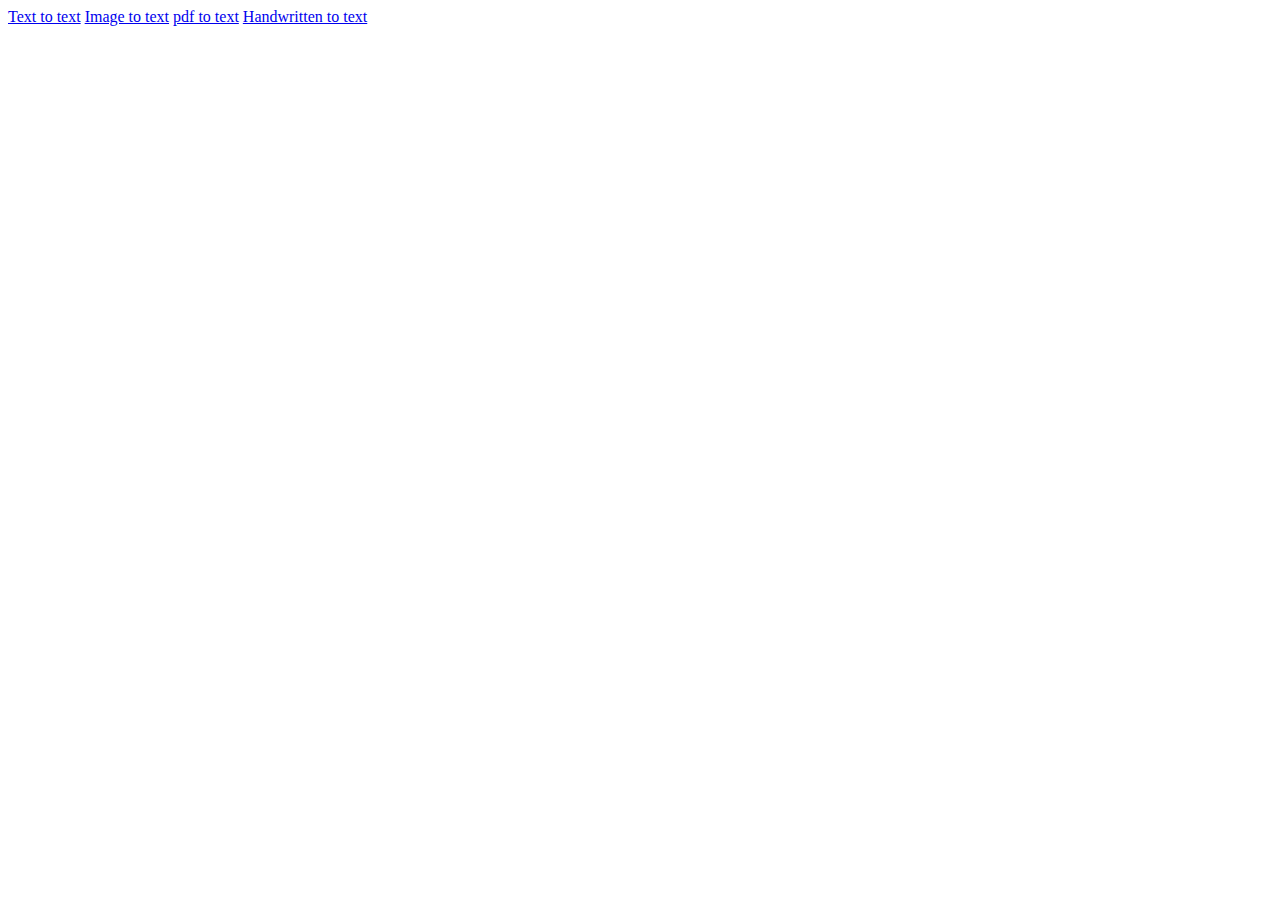
<file: index.html>
<!DOCTYPE html>
<html lang="en">
<head>
    <meta charset="UTF-8">
    <meta name="viewport" content="width=device-width, initial-scale=1.0">
    <title>Document</title>
</head>
<body>
    <a href="../templates/text.html">Text to text</a>
    <a href="../templates/image.html">Image to text</a>
    <a href="../templates/pdf.html">pdf to text</a>
    <a href="../templates/hand.html">Handwritten to text</a>
</body>
</html>
</file>
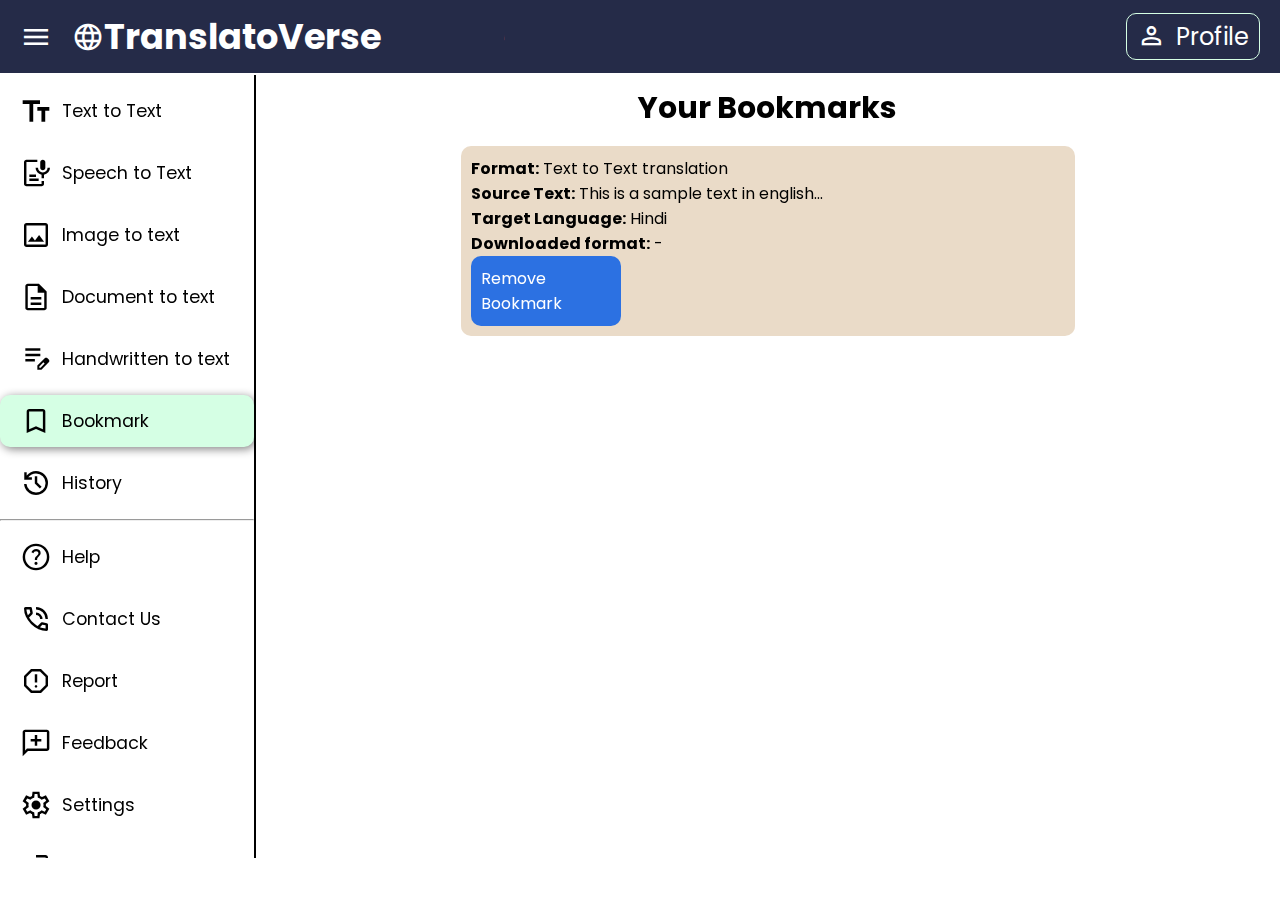
<file: templates/bookmark.html>
<!DOCTYPE html>
<html lang="en">
<head>
    <meta charset="UTF-8">
    <meta name="viewport" content="width=device-width, initial-scale=1.0">
    <title>TranslatoVerse</title>

    <!-- google icons -->
    <link rel="stylesheet" href="https://fonts.googleapis.com/css2?family=Material+Symbols+Outlined:opsz,wght,FILL,GRAD@24,400,0,0" />

    <!-- css file -->
    <link rel="stylesheet" href="../static/css/style.css">
    <link rel="stylesheet" href="../static/css/bookmark.css">
</head>
<body>

    <nav>
        <div class="logo">
            <span class="material-symbols-outlined" id="menu">
                menu
            </span>
            <span class="material-symbols-outlined" id="logo">
                language
            </span>
            <h1>TranslatoVerse</h1>
        </div>
        <div class="navOptions">
            <a href=""><span class="material-symbols-outlined">
                person
            </span><p>Profile</p></a>
        </div>
    </nav>

    <main>
        <div class="sidenav active">
            <a href="text.html">
                <p>
                    <span class="material-symbols-outlined">
                         text_fields
                    </span>Text to Text
                </p>
            </a>
            <a href="speech.html">
                <p>
                    <span class="material-symbols-outlined">
                        speech_to_text
                    </span>Speech to Text
                </p>
            </a>
            <a href="img.html">
                <p>
                    <span class="material-symbols-outlined">
                        image
                    </span>Image to text
                </p>
            </a>
            <a href="pdf.html">
                <p>
                    <span class="material-symbols-outlined">
                        description
                    </span>Document to text
                </p>
            </a>
            <a href="hand.html">
                <p>
                    <span class="material-symbols-outlined">
                        edit_note
                    </span>Handwritten to text
                </p>
            </a>
            <a href="bookmark.html">
                <p id="bookmark">
                    <span class="material-symbols-outlined">
                        bookmark
                    </span>Bookmark
                </p>
            </a>
            <a href="history.html">
                <p>
                    <span class="material-symbols-outlined">
                        history
                    </span>History
                </p>
            </a>
            <hr/>
            <a href=""><p><span class="material-symbols-outlined">
                help
            </span>Help</p></a>
            <a href=""><p><span class="material-symbols-outlined">
                phone_in_talk
            </span>Contact Us</p></a>
            <a href=""><p><span class="material-symbols-outlined">
                report
            </span>Report</p></a>
            <a href="feedback.html"><p><span class="material-symbols-outlined">
                add_comment
            </span>Feedback</p></a>
            <a href=""><p><span class="material-symbols-outlined">
                settings
            </span>Settings</p></a>
            <a href="loginpage.html"><p><span class="material-symbols-outlined">
                login
            </span>Log Out</p></a>
        </div>
        <div class="container">
            <div class="no_cont">
                <h4>No bookmarks here.</h4>
            </div>
            <div class="undo">
                <p>Your bookmark is removed</p>
                <button id="undo">Undo</button>
            </div>
            <div class="bookmark">
                <h2>Your Bookmarks</h2>
                <div class="bookmark1">
                    <!-- <span class="material-symbols-outlined" id="close">
                            close
                    </span> -->
                    <p><span>Format:</span> Text to Text translation</p>
                    <p><span>Source Text:</span> This is a sample text in english...</p>
                       <p><span>Target Language:</span> Hindi</p>
                       <!-- <p><span>Translated Text:</span></p> -->
                       <p><span>Downloaded format:</span>  -</p>
                       <!-- <p><span>Date:</span>23-09-2023</p>
                      <p><span>Status:</span>Completed</p> -->
                       <!-- <button  id="bookmark">Bookmark</button>
                       <button id="bookmarked">Bookmarked</button> -->
                       <p id="remove">Remove Bookmark</p>
                </div>
            </div>
        </div>
    </main>

    <script src="https://ajax.googleapis.com/ajax/libs/jquery/3.7.1/jquery.min.js"></script>
    <script src="../static/js/bookmark.js"></script>
</body>
</html>
</file>
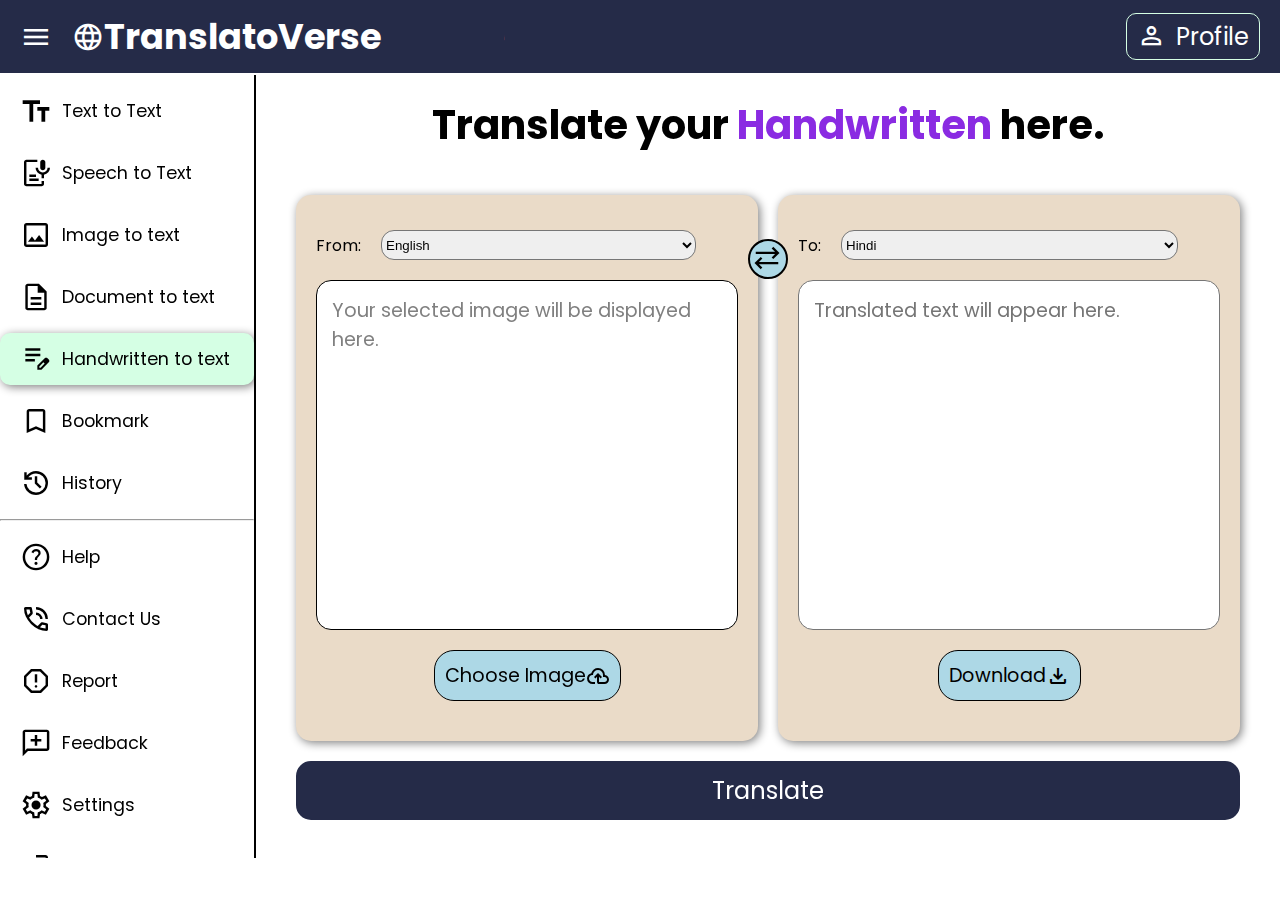
<file: templates/hand.html>
<!DOCTYPE html>
<html lang="en">
<head>
    <meta charset="UTF-8">
    <meta name="viewport" content="width=device-width, initial-scale=1.0">
    <title>TranslatoVerse</title>

    <!-- google icons -->
    <link rel="stylesheet" href="https://fonts.googleapis.com/css2?family=Material+Symbols+Outlined:opsz,wght,FILL,GRAD@24,400,0,0" />

    <!-- css file -->
    <link rel="stylesheet" href="../static/css/style.css">
    <link rel="stylesheet" href="../static/css/img.css">
</head>
<body>

    <nav>
        <div class="logo">
            <span class="material-symbols-outlined" id="menu">
                menu
            </span>
            <span class="material-symbols-outlined" id="logo">
                language
            </span>
            <h1>TranslatoVerse</h1>
        </div>
        <div class="navOptions">
            <a href=""><span class="material-symbols-outlined">
                person
            </span><p>Profile</p></a>
        </div>
    </nav>

    <main>
        <div class="sidenav active">
            <a href="text.html">
                <p>
                    <span class="material-symbols-outlined">
                         text_fields
                    </span>Text to Text
                </p>
            </a>
            <a href="speech.html">
                <p>
                    <span class="material-symbols-outlined">
                        speech_to_text
                    </span>Speech to Text
                </p>
            </a>
            <a href="img.html">
                <p>
                    <span class="material-symbols-outlined">
                        image
                    </span>Image to text
                </p>
            </a>
            <a href="pdf.html">
                <p>
                    <span class="material-symbols-outlined">
                        description
                    </span>Document to text
                </p>
            </a>
            <a href="hand.html">
                <p id="hand">
                    <span class="material-symbols-outlined">
                        edit_note
                    </span>Handwritten to text
                </p>
            </a>
            <a href="bookmark.html">
                <p>
                    <span class="material-symbols-outlined">
                        bookmark
                    </span>Bookmark
                </p>
            </a>
            <a href="history.html">
                <p>
                    <span class="material-symbols-outlined">
                        history
                    </span>History
                </p>
            </a>
            <hr/>
            <a href=""><p><span class="material-symbols-outlined">
                help
            </span>Help</p></a>
            <a href=""><p><span class="material-symbols-outlined">
                phone_in_talk
            </span>Contact Us</p></a>
            <a href=""><p><span class="material-symbols-outlined">
                report
            </span>Report</p></a>
            <a href="feedback.html"><p><span class="material-symbols-outlined">
                add_comment
            </span>Feedback</p></a>
            <a href=""><p><span class="material-symbols-outlined">
                settings
            </span>Settings</p></a>
            <a href="loginpage.html"><p><span class="material-symbols-outlined">
                login
            </span>Log Out</p></a>
        </div>
        <div class="container">
            <h2>Translate your <span>Handwritten</span> here.</h2>
            <form action="/hand.html" method="post">
                <div class="outerbox">
                    <div class="boxes">
                        <div class="inputbox">
                            <div class="from">
                                <p>From:</p>
                                <div class="options_lang_from">
                                    <ul>
                                        <li>
                                            <select>
                                            <option value="en-US">English</option>  
                                            </select>
                                        </li>
                                    </ul>
                                </div>
                            </div>
                            <div class="image-box">
                                <p>Your selected image will be displayed here.</p>
                            </div>
                            <div class="upload">
                                <label for="imageInput" class="file-input-button">
                                    Choose Image<span class="material-symbols-outlined">
                                        cloud_upload
                                    </span>
                                </label>
                                <input type="file" id="imageInput" class="file-input" accept="image/*">
                            </div>
                        </div>
                        <span class="material-symbols-outlined" id="sync">sync_alt</span>
                        <div class="outputbox">
                            <div class="to">
                                <p>To:</p>
                                <div class="options_lang_to">
                                    <ul>
                                        <li>
                                            <select>
                                                <option value="en-US">English</option>   
                                            </select>
                                        </li>
                                    </ul>
                                </div>
                            </div>
                            <div class="textarea-op">
                                <textarea name="output" placeholder="Translated text will appear here." maxlength="5000" class="output-text-area"></textarea>
                            </div>
                            <div class="download">
                                <!-- <p>Download as a image!!!</p> -->
                                <button type="submit" id="download-btn">Download<span class="material-symbols-outlined">
                                    download
                                </span></button>
                            </div>
                        </div>
                    </div>
                <button type="submit" id="translate-btn">Translate</button>
            </div>
            </form>
        </div>
    </main>

    <footer></footer>

    <script src="https://ajax.googleapis.com/ajax/libs/jquery/3.7.1/jquery.min.js"></script>
    <script src="../static/js/language.js"></script>
    <script src="../static/js/script.js"></script>
</body>
</html>
</file>
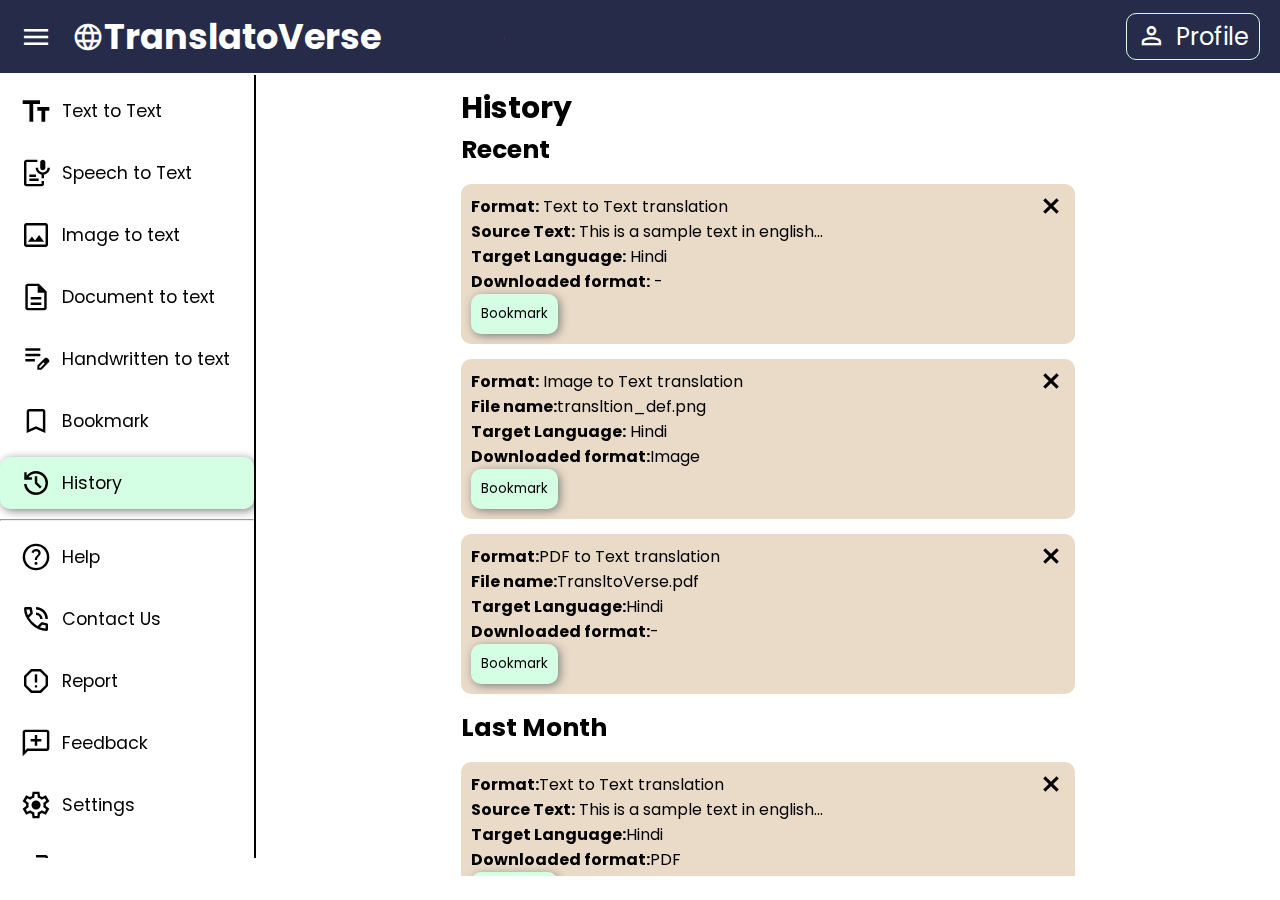
<file: templates/history.html>
<!DOCTYPE html>
<html lang="en">
<head>
    <meta charset="UTF-8">
    <meta name="viewport" content="width=device-width, initial-scale=1.0">
    <title>TranslatoVerse</title>

    <!-- google icons -->
    <link rel="stylesheet" href="https://fonts.googleapis.com/css2?family=Material+Symbols+Outlined:opsz,wght,FILL,GRAD@24,400,0,0" />

    <!-- css file -->
    <link rel="stylesheet" href="../static/css/style.css">
    <link rel="stylesheet" href="../static/css/history.css">
</head>
<body>

    <nav>
        <div class="logo">
            <span class="material-symbols-outlined" id="menu">
                menu
            </span>
            <span class="material-symbols-outlined" id="logo">
                language
            </span>
            <h1>TranslatoVerse</h1>
        </div>
        <div class="navOptions">
            <a href=""><span class="material-symbols-outlined">
                person
            </span><p>Profile</p></a>
        </div>
    </nav>

    <main>
        <div class="sidenav active">
            <a href="text.html">
                <p>
                    <span class="material-symbols-outlined">
                         text_fields
                    </span>Text to Text
                </p>
            </a>
            <a href="speech.html">
                <p>
                    <span class="material-symbols-outlined">
                        speech_to_text
                    </span>Speech to Text
                </p>
            </a>
            <a href="img.html">
                <p>
                    <span class="material-symbols-outlined">
                        image
                    </span>Image to text
                </p>
            </a>
            <a href="pdf.html">
                <p>
                    <span class="material-symbols-outlined">
                        description
                    </span>Document to text
                </p>
            </a>
            <a href="hand.html">
                <p>
                    <span class="material-symbols-outlined">
                        edit_note
                    </span>Handwritten to text
                </p>
            </a>
            <a href="bookmark.html">
                <p>
                    <span class="material-symbols-outlined">
                        bookmark
                    </span>Bookmark
                </p>
            </a>
            <a href="history.html">
                <p id="history">
                    <span class="material-symbols-outlined">
                        history
                    </span>History
                </p>
            </a>
            <hr/>
            <a href=""><p><span class="material-symbols-outlined">
                help
            </span>Help</p></a>
            <a href=""><p><span class="material-symbols-outlined">
                phone_in_talk
            </span>Contact Us</p></a>
            <a href=""><p><span class="material-symbols-outlined">
                report
            </span>Report</p></a>
            <a href="feedback.html"><p><span class="material-symbols-outlined">
                add_comment
            </span>Feedback</p></a>
            <a href=""><p><span class="material-symbols-outlined">
                settings
            </span>Settings</p></a>
            <a href="loginpage.html"><p><span class="material-symbols-outlined">
                login
            </span>Log Out</p></a>
        </div>
        <div class="right-bar">
            <div class="history">
                <h2>History</h2>
                <div class="today_history">
                    <h4>Recent</h4>
                    <div class="history1">
                        <span class="material-symbols-outlined" id="close">
                            close
                        </span>
                        <p><span>Format:</span> Text to Text translation</p>
                        <p><span>Source Text:</span> This is a sample text in english...</p>
                        <p><span>Target Language:</span> Hindi</p>
                        <!-- <p><span>Translated Text:</span></p> -->
                        <p><span>Downloaded format:</span>  -</p>
                        <!-- <p><span>Date:</span>23-09-2023</p>
                        <p><span>Status:</span>Completed</p> -->
                        <button  id="bookmark">Bookmark</button>
                        <button id="bookmarked">Bookmarked</button>
                        <p id="remove">Remove Bookmark</p>
                    </div>
                    <div class="history2">
                        <span class="material-symbols-outlined" id="close">
                            close
                        </span>
                        <p><span>Format:</span> Image to Text translation</p>
                        <!-- <p><span>Extracted Text:</span> Translation is the process of converting text or speech from one language into another while preserving its meaning and intent.</p> -->
                        <p><span>File name:</span>transltion_def.png</p>
                        <p><span>Target Language:</span> Hindi</p>
                        <!-- <p><span>Translated Text:</span></p> -->
                        <p><span>Downloaded format:</span>Image</p>
                        <!-- <p><span>Date:</span>23-09-2023</p>
                        <p><span>Status:</span>Completed</p> -->
                        <button  id="bookmark">Bookmark</button>
                        <button id="bookmarked">Bookmarked</button>
                        <p id="remove">Remove Bookmark</p>
                    </div>
                    <div class="history3">
                        <span class="material-symbols-outlined" id="close">
                            close
                        </span>
                        <p><span>Format:</span>PDF to Text translation</p>
                        <!-- <p><span>Extracted Text:</span> This is a sample text in english.</p> -->
                        <p><span>File name:</span>TransltoVerse.pdf</p>
                        <p><span>Target Language:</span>Hindi</p>
                        <!-- <p><span>Translated Text:</span></p> -->
                        <p><span>Downloaded format:</span>-</p>
                        <!-- <p><span>Date:</span>23-09-2023</p>
                        <p><span>Status:</span>Completed</p> -->
                        <button  id="bookmark">Bookmark</button>
                        <button id="bookmarked">Bookmarked</button>
                        <p id="remove">Remove Bookmark</p>
                    </div>
                </div>
                <div class="past_history">
                    <h4>Last Month</h4>
                    <div class="history4">
                        <span class="material-symbols-outlined" id="close">
                            close
                        </span>
                        <p><span>Format:</span>Text to Text translation</p>
                        <p><span>Source Text:</span> This is a sample text in english...</p>
                        <p><span>Target Language:</span>Hindi</p>
                        <!-- <p><span>Translated Text:</span></p> -->
                        <p><span>Downloaded format:</span>PDF</p>
                        <!-- <p><span>Date:</span>23-09-2023</p>
                        <p><span>Status:</span>Completed</p> -->
                        <button  id="bookmark">Bookmark</button>
                        <button id="bookmarked">Bookmarked</button>
                        <p id="remove">Remove Bookmark</p>
                    </div>
                    <div class="history5">
                        <span class="material-symbols-outlined" id="close">
                            close
                        </span>
                        <p><span>Format:</span>Handwritten text to Text translation</p>
                        <!-- <p><span>Extracted Text:</span> </p> -->
                        <p><span>File name:</span>clg_notes.png</p>
                        <p><span>Target Language:</span>Hindi</p>
                        <!-- <p><span>Translated Text:</span></p> -->
                        <p><span>Downloaded format:</span>Word Document</p>
                        <!-- <p><span>Date:</span>23-09-2023</p>
                        <p><span>Status:</span>Completed</p> -->
                        <button  id="bookmark">Bookmark</button>
                        <button id="bookmarked">Bookmarked</button>
                        <p id="remove">Remove Bookmark</p>
                    </div>
                    <div class="history6">
                        <span class="material-symbols-outlined" id="close">
                            close
                        </span>
                        <p><span>Format:</span>PDF to Text translation</p>
                        <!-- <p><span>Extracted Text:</span> This is a sample text in english.</p> -->
                        <p><span>File name:</span>semester.pdf</p>
                        <p><span>Target Language:</span>Hindi</p>
                        <!-- <p><span>Translated Text:</span></p> -->
                        <p><span>Downloaded format:</span>PDF</p>
                        <!-- <p><span>Date:</span>23-09-2023</p>
                        <p><span>Status:</span>Completed</p> -->
                        <button  id="bookmark">Bookmark</button>
                        <button id="bookmarked">Bookmarked</button>
                        <p id="remove">Remove Bookmark</p>
                    </div>
                </div>
            </div>
        </div>
    </main>

    <script src="https://ajax.googleapis.com/ajax/libs/jquery/3.7.1/jquery.min.js"></script>
    <script src="../static/js/history.js"></script>

</body>
</html>
</file>
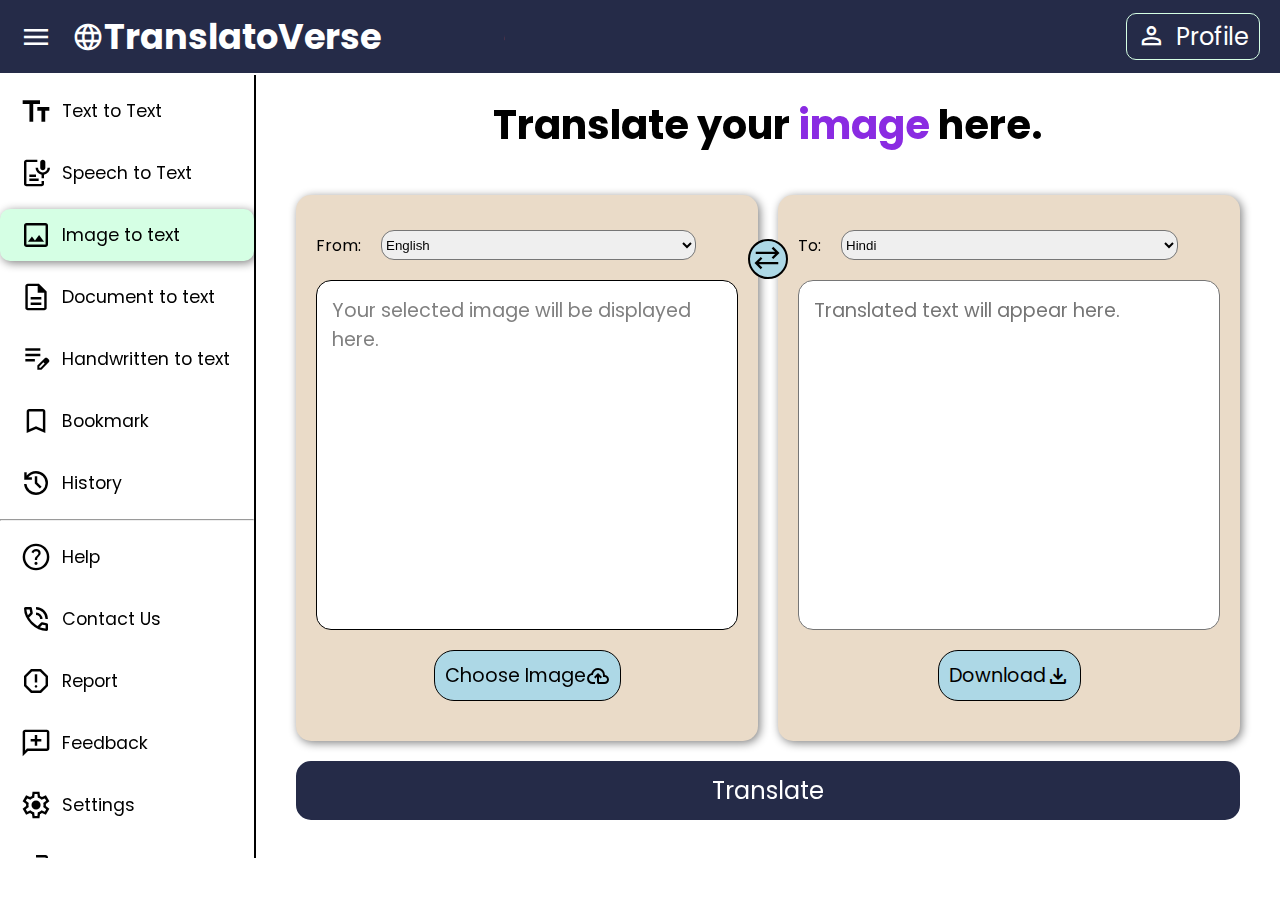
<file: templates/img.html>
<!DOCTYPE html>
<html lang="en">
<head>
    <meta charset="UTF-8">
    <meta name="viewport" content="width=device-width, initial-scale=1.0">
    <title>TranslatoVerse</title>

    <!-- google icons -->
    <link rel="stylesheet" href="https://fonts.googleapis.com/css2?family=Material+Symbols+Outlined:opsz,wght,FILL,GRAD@24,400,0,0" />

    <!-- css file -->
    <link rel="stylesheet" href="../static/css/style.css">
    <link rel="stylesheet" href="../static/css/img.css">
</head>
<body>

    <nav>
        <div class="logo">
            <span class="material-symbols-outlined" id="menu">
                menu
            </span>
            <span class="material-symbols-outlined" id="logo">
                language
            </span>
            <h1>TranslatoVerse</h1>
        </div>
        <div class="navOptions">
            <a href=""><span class="material-symbols-outlined">
                person
            </span><p>Profile</p></a>
        </div>
    </nav>

    <main>
        <div class="sidenav active">
            <a href="text.html">
                <p>
                    <span class="material-symbols-outlined">
                         text_fields
                    </span>Text to Text
                </p>
            </a>
            <a href="speech.html">
                <p>
                    <span class="material-symbols-outlined">
                        speech_to_text
                    </span>Speech to Text
                </p>
            </a>
            <a href="img.html">
                <p id="image">
                    <span class="material-symbols-outlined">
                        image
                    </span>Image to text
                </p>
            </a>
            <a href="pdf.html">
                <p>
                    <span class="material-symbols-outlined">
                        description
                    </span>Document to text
                </p>
            </a>
            <!-- <a href="">
                <p>
                    <span class="material-symbols-outlined">
                        link
                    </span>Translation for drive link input
                </p>
            </a> -->
            <a href="hand.html">
                <p>
                    <span class="material-symbols-outlined">
                        edit_note
                    </span>Handwritten to text
                </p>
            </a>
            <!-- <a href="">
                <p>
                    <span class="material-symbols-outlined">
                        error
                    </span>Grammartical error checking
                </p>
            </a> -->
            <a href="bookmark.html">
                <p>
                    <span class="material-symbols-outlined">
                        bookmark
                    </span>Bookmark
                </p>
            </a>
            <a href="history.html">
                <p>
                    <span class="material-symbols-outlined">
                        history
                    </span>History
                </p>
            </a>
            <hr/>
            <a href=""><p><span class="material-symbols-outlined">
                help
            </span>Help</p></a>
            <a href=""><p><span class="material-symbols-outlined">
                phone_in_talk
            </span>Contact Us</p></a>
            <a href=""><p><span class="material-symbols-outlined">
                report
            </span>Report</p></a>
            <a href="feedback.html"><p><span class="material-symbols-outlined">
                add_comment
            </span>Feedback</p></a>
            <a href=""><p><span class="material-symbols-outlined">
                settings
            </span>Settings</p></a>
            <a href="loginpage.html"><p><span class="material-symbols-outlined">
                login
            </span>Log Out</p></a>
        </div>
        <div class="container">
            <h2>Translate your <span>image</span> here.</h2>
            <form action="/img.html" method="post">
                <div class="outerbox">
                    <div class="boxes">
                        <div class="inputbox">
                            <div class="from">
                                <p>From:</p>
                                <div class="options_lang_from">
                                    <ul>
                                        <li>
                                            <select>
                                            <option value="en-US">English</option>  
                                            </select>
                                        </li>
                                    </ul>
                                </div>
                            </div>
                            <div class="image-box">
                                <p>Your selected image will be displayed here.</p>
                            </div>
                            <div class="upload">
                                <label for="imageInput" class="file-input-button">
                                    Choose Image<span class="material-symbols-outlined">
                                        cloud_upload
                                    </span>
                                </label>
                                <input type="file" id="imageInput" class="file-input" accept="image/*">
                            </div>
                        </div>
                        <span class="material-symbols-outlined" id="sync">sync_alt</span>
                        <div class="outputbox">
                            <div class="to">
                                <p>To:</p>
                                <div class="options_lang_to">
                                    <ul>
                                        <li>
                                            <select>
                                                <option value="en-US">English</option>   
                                            </select>
                                        </li>
                                    </ul>
                                </div>
                            </div>
                            <div class="textarea-op">
                                <textarea name="output" placeholder="Translated text will appear here." maxlength="5000" class="output-text-area"></textarea>
                            </div>
                            <div class="download">
                                <!-- <p>Download as a image!!!</p> -->
                                <button type="submit" id="download-btn">Download<span class="material-symbols-outlined">
                                    download
                                </span></button>
                            </div>
                        </div>
                    </div>
                <button type="submit" id="translate-btn">Translate</button>
            </div>
            </form>
        </div>
    </main>

    <footer></footer>

    <script src="https://ajax.googleapis.com/ajax/libs/jquery/3.7.1/jquery.min.js"></script>
    <script src="../static/js/language.js"></script>
    <script src="../static/js/script.js"></script>
</body>
</html>
</file>
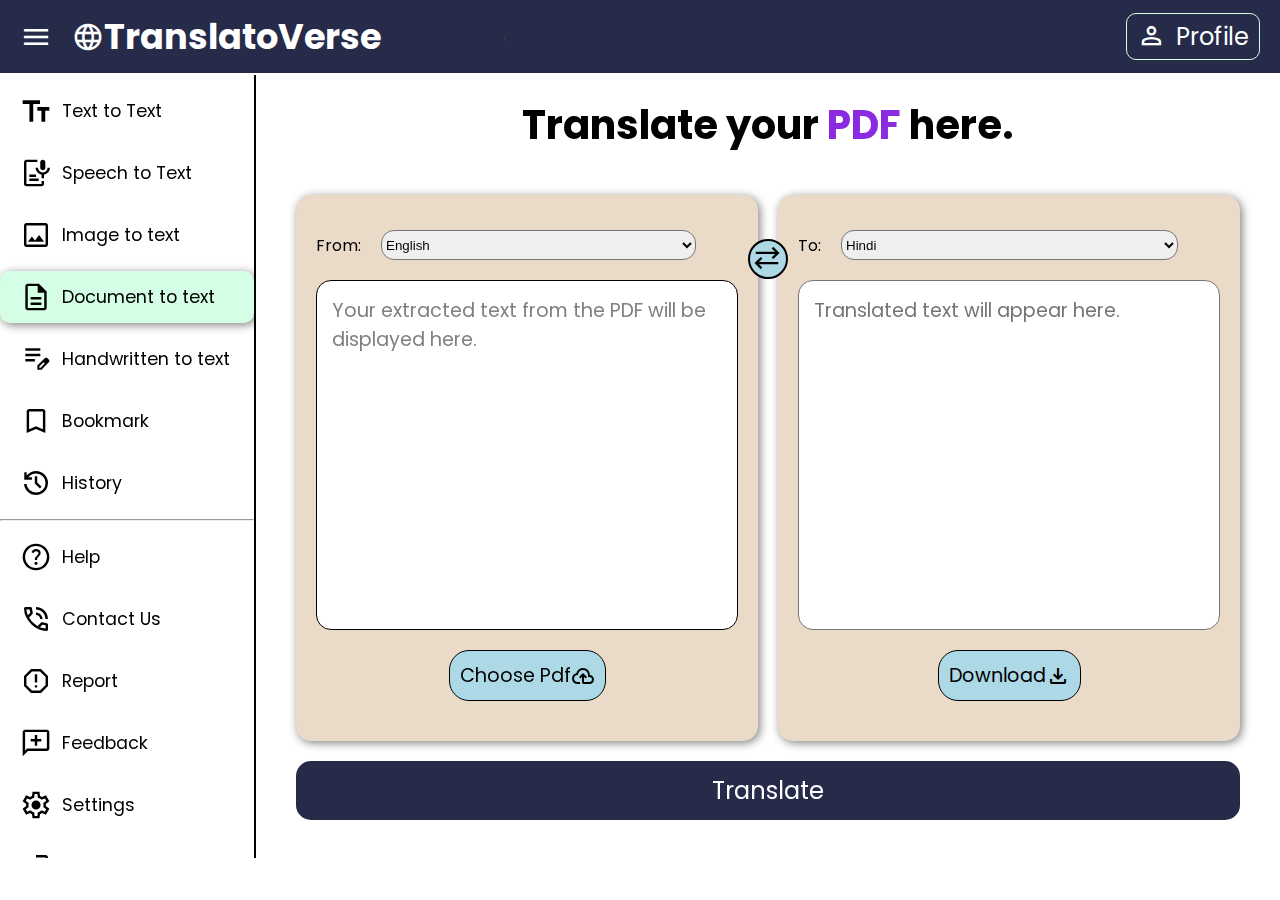
<file: templates/pdf.html>
<!DOCTYPE html>
<html lang="en">
<head>
    <meta charset="UTF-8">
    <meta name="viewport" content="width=device-width, initial-scale=1.0">
    <title>TranslatoVerse</title>

    <!-- google icons -->
    <link rel="stylesheet" href="https://fonts.googleapis.com/css2?family=Material+Symbols+Outlined:opsz,wght,FILL,GRAD@24,400,0,0" />

    <!-- css file -->
    <link rel="stylesheet" href="../static/css/style.css">
    <link rel="stylesheet" href="../static/css/img.css">
</head>
<body>

    <nav>
        <div class="logo">
            <span class="material-symbols-outlined" id="menu">
                menu
            </span>
            <span class="material-symbols-outlined" id="logo">
                language
            </span>
            <h1>TranslatoVerse</h1>
        </div>
        <div class="navOptions">
            <a href=""><span class="material-symbols-outlined">
                person
            </span><p>Profile</p></a>
        </div>
    </nav>

    <main>
        <div class="sidenav active">
            <a href="text.html">
                <p>
                    <span class="material-symbols-outlined">
                         text_fields
                    </span>Text to Text
                </p>
            </a>
            <a href="speech.html">
                <p>
                    <span class="material-symbols-outlined">
                        speech_to_text
                    </span>Speech to Text
                </p>
            </a>
            <a href="img.html">
                <p>
                    <span class="material-symbols-outlined">
                        image
                    </span>Image to text
                </p>
            </a>
            <a href="pdf.html">
                <p id="hand">
                    <span class="material-symbols-outlined">
                        description
                    </span>Document to text
                </p>
            </a>
            <a href="hand.html">
                <p>
                    <span class="material-symbols-outlined">
                        edit_note
                    </span>Handwritten to text
                </p>
            </a>
            <a href="bookmark.html">
                <p>
                    <span class="material-symbols-outlined">
                        bookmark
                    </span>Bookmark
                </p>
            </a>
            <a href="history.html">
                <p>
                    <span class="material-symbols-outlined">
                        history
                    </span>History
                </p>
            </a>
            <hr/>
            <a href=""><p><span class="material-symbols-outlined">
                help
            </span>Help</p></a>
            <a href=""><p><span class="material-symbols-outlined">
                phone_in_talk
            </span>Contact Us</p></a>
            <a href=""><p><span class="material-symbols-outlined">
                report
            </span>Report</p></a>
            <a href="feedback.html"><p><span class="material-symbols-outlined">
                add_comment
            </span>Feedback</p></a>
            <a href=""><p><span class="material-symbols-outlined">
                settings
            </span>Settings</p></a>
            <a href="loginpage.html"><p><span class="material-symbols-outlined">
                login
            </span>Log Out</p></a>
        </div>
        <div class="container">
            <h2>Translate your <span>PDF</span> here.</h2>
            <form action="/templates/pdf.html" method="post">
                <div class="outerbox">
                    <div class="boxes">
                        <div class="inputbox">
                            <div class="from">
                                <p>From:</p>
                                <div class="options_lang_from">
                                    <ul>
                                        <li>
                                            <select>
                                            <option value="en-US">English</option>  
                                            </select>
                                        </li>
                                    </ul>
                                </div>
                            </div>
                            <div class="image-box">
                                <p>Your extracted text from the PDF will be displayed here.</p>
                            </div>
                            <div class="upload">
                                <label for="imageInput" class="file-input-button">
                                    Choose Pdf<span class="material-symbols-outlined">
                                        cloud_upload
                                    </span>
                                </label>
                                <input type="file" id="imageInput" class="file-input" accept=".pdf">
                            </div>
                        </div>
                        <span class="material-symbols-outlined" id="sync">sync_alt</span>
                        <div class="outputbox">
                            <div class="to">
                                <p>To:</p>
                                <div class="options_lang_to">
                                    <ul>
                                        <li>
                                            <select>
                                                <option value="en-US">English</option>   
                                            </select>
                                        </li>
                                    </ul>
                                </div>
                            </div>
                            <div class="textarea-op">
                                <textarea name="output" placeholder="Translated text will appear here." maxlength="5000" class="output-text-area"></textarea>
                            </div>
                            <div class="download">
                                <!-- <p>Download as a image!!!</p> -->
                                <button type="submit" id="download-btn">Download<span class="material-symbols-outlined">
                                    download
                                </span></button>
                            </div>
                        </div>
                    </div>
                <button type="submit" id="translate-btn">Translate</button>
            </div>
            </form>
        </div>
    </main>

    <footer></footer>

    <script src="https://ajax.googleapis.com/ajax/libs/jquery/3.7.1/jquery.min.js"></script>
    <script src="../static/js/language.js"></script>
    <script src="../static/js/script.js"></script>
</body>
</html>
</file>
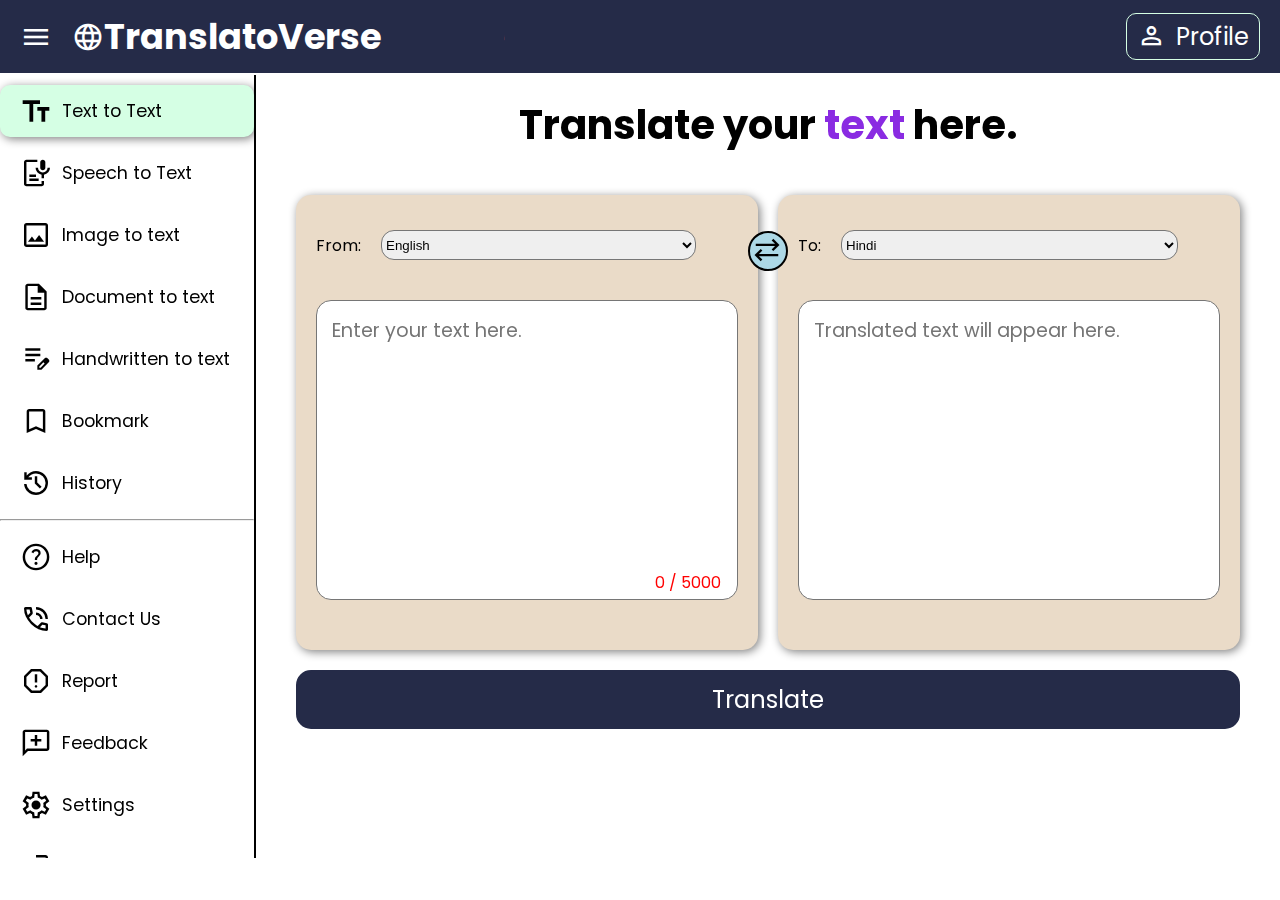
<file: templates/text.html>
<!DOCTYPE html>
<html lang="en">
<head>
    <meta charset="UTF-8">
    <meta name="viewport" content="width=device-width, initial-scale=1.0">
    <title>TranslatoVerse</title>

    <!-- google icons -->
    <link rel="stylesheet" href="https://fonts.googleapis.com/css2?family=Material+Symbols+Outlined:opsz,wght,FILL,GRAD@24,400,0,0" />

    <!-- css file -->
    <link rel="stylesheet" href="../static/css/style.css">
    <link rel="stylesheet" href="../static/css/text.css">
</head>
<body>

    <nav>
        <div class="logo">
            <span class="material-symbols-outlined" id="menu">
                menu
            </span>
            <span class="material-symbols-outlined" id="logo">
                language
            </span>
            <h1>TranslatoVerse</h1>
        </div>
        <div class="navOptions">
            <a href=""><span class="material-symbols-outlined">
                person
            </span><p>Profile</p></a>
        </div>
    </nav>

    <main>
        <div class="sidenav active">
            <a href="text.html">
                <p id="text">
                    <span class="material-symbols-outlined">
                         text_fields
                    </span>Text to Text
                </p>
            </a>
            <a href="speechtotext.html">
                <p>
                    <span class="material-symbols-outlined">
                        speech_to_text
                    </span>Speech to Text
                </p>
            </a>
            <a href="img.html">
                <p>
                    <span class="material-symbols-outlined">
                        image
                    </span>Image to text
                </p>
            </a>
            <a href="pdftotext.html">
                <p>
                    <span class="material-symbols-outlined">
                        description
                    </span>Document to text
                </p>
            </a>
            <!-- <a href="">
                <p>
                    <span class="material-symbols-outlined">
                        link
                    </span>Translation for drive link input
                </p>
            </a> -->
            <a href="handtotext.html">
                <p>
                    <span class="material-symbols-outlined">
                        edit_note
                    </span>Handwritten to text
                </p>
            </a>
            <!-- <a href="">
                <p>
                    <span class="material-symbols-outlined">
                        error
                    </span>Grammartical error checking
                </p>
            </a> -->
            <a href="bookmark.html">
                <p>
                    <span class="material-symbols-outlined">
                        bookmark
                    </span>Bookmark
                </p>
            </a>
            <a href="history.html">
                <p>
                    <span class="material-symbols-outlined">
                        history
                    </span>History
                </p>
            </a>
            <hr/>
            <a href=""><p><span class="material-symbols-outlined">
                help
            </span>Help</p></a>
            <a href=""><p><span class="material-symbols-outlined">
                phone_in_talk
            </span>Contact Us</p></a>
            <a href=""><p><span class="material-symbols-outlined">
                report
            </span>Report</p></a>
            <a href="feedback.html"><p><span class="material-symbols-outlined">
                add_comment
            </span>Feedback</p></a>
            <a href=""><p><span class="material-symbols-outlined">
                settings
            </span>Settings</p></a>
            <a href="loginpage.html"><p><span class="material-symbols-outlined">
                login
            </span>Log Out</p></a>
        </div>
        <div class="container">
            <h2>Translate your <span>text</span> here.</h2>
            <form action="/texttotext.html" method="post">
                <div class="outerbox">

                <div class="boxes">
                    <div class="inputbox">
                        <div class="from">
							<p>From:</p>
							<div class="options_lang_from">
                                <ul>
                                    <li>
                      	                <select>
                                           <option value="en-US">English</option>  
                                        </select>
                                    </li>
           	                    </ul>
                            </div>
						</div>
						<div class="textarea-ip">
                            <textarea class="input-text-area" maxlength="5000" placeholder="Enter your text here." name="input"></textarea>
                            <p id="limit"><span id="input-chars">0</span> / 5000</p>
                        </div>
                    </div>
                    <span class="material-symbols-outlined" id="sync">sync_alt</span>
                    <div class="outputbox">
                        <div class="to">
							<p>To:</p>
							<div class="options_lang_to">
                                <ul>
                                    <li>
                      	                <select>
                                            <option value="en-US">English</option>   
                                        </select>
                                    </li>
           	                    </ul>
                            </div>
						</div>
						<div class="textarea-op">
                            <textarea name="output" placeholder="Translated text will appear here." maxlength="5000" class="output-text-area"></textarea>
                        </div>
                    </div>
                </div>
                <button type="submit" id="translate-btn">Translate</button>
            </div>
            </form>
        </div>
    </main>

    <footer></footer>

    <script src="https://ajax.googleapis.com/ajax/libs/jquery/3.7.1/jquery.min.js"></script>
    <script src="../static/js/language.js"></script>
    <script src="../static/js/script.js"></script>
    <script src="../static/js/text.js"></script>
</body>
</html>
</file>
<file: static/css/style.css>
@import url('https://fonts.googleapis.com/css2?family=Poppins:wght@300;400;500;700&family=Roboto+Condensed:wght@400;700&family=Roboto:ital,wght@0,100;0,300;0,400;0,500;0,700;0,900;1,500;1,700&display=swap');

*{
    margin: 0;
    padding: 0;
    box-sizing: border-box;
}
body{
    position: fixed;
}
nav{
    padding: 10px 20px;
    display: flex;
    justify-content: space-between;
    align-items: center;
    background-color: #252B48;
    color: white;
    position: fixed;
    width: 100%;
    z-index: 2;
}

.logo{
    display: flex;
    align-items: center;
}

.logo span{
    font-size: 2rem;
}

#menu{
    margin-right: 20px;
}

#menu:hover{
    background-color: #D5FFE4;
    border-radius: 5px;
    cursor: pointer;
    color: black;
}

.logo h1{
    font-size: 2.2rem;
    font-family: 'Poppins', sans-serif;
}

.navOptions a{
    display: flex;
    text-decoration: none;
    align-items: center;
    justify-content: center;
    font-family: 'Poppins', sans-serif;
    color: white;
    font-size: 1.5rem;
    padding: 5px 10px;
    border-radius: 10px;
    border: 1px solid #D5FFE4;
}

.navOptions a span{
    font-size: 1.8rem;
    margin-right: 10px;
}

.navOptions a:hover{
    background-color: #D5FFE4;
    color: black;
}

main{
    width: 100%;
    height: 89vh;
    display: flex;
    position: fixed;
    top: 75px;
}
.sidenav{
    height: 87vh;
    border-right: 2px solid black;
    flex-basis: 20%;
    overflow-y: scroll;
    transition: 0.5s;
    /* background-color: red; */
    /* border: 2px solid yellow; */
}

.sidenav a{
    text-decoration: none;
    color: black;
}

.sidenav a p{
    display: flex;
    align-items: center;
    margin: 10px 0px;
    padding: 10px;
    border-radius: 10px;
    font-size: 1.1rem;
    font-family: 'Poppins', sans-serif;
}

.sidenav a p span{
    margin: 0px 10px;
    font-size: 2rem;
}

.sidenav a p:hover, #image, #text, #hand, #pdf,#bookmark, #history{
    background-color: #D5FFE4;
    box-shadow: 2px 2px 10px grey;
}

::-webkit-scrollbar{
    height: 8px;
	width: 5px;
}
::-webkit-scrollbar-track{
	background: none;
}
::-webkit-scrollbar-thumb{
	background: transparent;
	border-radius: 5px;
}
.sidenav:hover::-webkit-scrollbar-thumb{
	background: #717171;
}
::-webkit-scrollbar-thumb:hover{
	background: #888;
}

.container{
    flex-basis: 80%;
    display: flex;
    flex-direction: column;
    align-items: center;
    overflow: scroll;
    height: 87vh;
    /* background-color: red; */
    /* border: 2px solid yellow; */
    padding: 0px 0px 40px 0px;
}
.container.active{
    flex-basis: 100%;
}

.container h2{
    font-size: 2.5rem;
    margin: 20px 0px;
    font-family: 'Poppins', sans-serif;
    text-align: center;
}

.container h2 span{
    color: blueviolet;
}

form{
    width: 100%;
    min-width: 320px;
    display: flex;
    flex-direction: column;
    align-items: center;
    padding: 0px 40px;
}
.outerbox{
    display: flex;
    flex-direction: column;
    align-items: center;
    width: 100%;
    min-width: 320px;
}
.boxes{
    display: flex;
    flex-wrap: wrap;
    justify-content: center; 
    gap: 20px;
    width: 100%;
    position: relative;
    margin: 20px 0px;
}

.inputbox,
.outputbox{
    min-width: 320px;
    flex: 1 1;
    padding: 20px;
    background-color: #EADBC8;
	box-shadow: 2px 2px 10px grey;
    position: relative;
	border-radius: 15px;
}



.from,
.to{
	margin-top: 15px;
	width: 90%;
	display: flex;
	align-items: center;
	font-family: Poppins;
}
.from p,.to p{
	margin-right: 20px;
}

.options_lang_from,.options_lang_to{
	width: 100%;
}

.options_lang_from ul,.options_lang_to ul{
	list-style: none;
}

.options_lang_from ul li, 
.options_lang_to ul li{
    width: 100%;
}

select{
    outline: none;
	width: 100%;
	border-radius: 13px;
	height: 30px;
}

#sync{
    font-size: 30px;
	background-color: lightblue;
	border-radius: 50%;
	padding: 2px;
	border: 2px solid black;
    height: 40px;
    width: 40px;
    position: absolute;
    z-index: 1;
    top: 8%;
}

#translate-btn{
    width: 100%;
    font-size: 1.5rem;
    padding: 10px;
    background-color: #252B48;
    border: none;
    color: white;
    font-family: 'Poppins', sans-serif;
    border-radius: 15px;
    margin-bottom: 0px;
    border: 2px solid #252B48;
}

#limit{
    position: absolute;
    bottom: 12%;
    right: 8%;
    color: red;
    font-family: 'Poppins', sans-serif;
}

#translate-btn:hover{
    background-color: #D5FFE4;
    color: black;
    cursor: pointer;
}

@media (max-width: 744px){
    #sync{
        top: 48%;
        transform: rotate(90deg);
    }
    #limit{
        bottom: 12%;
        right: 8%;   
    }
    .sidenav{
        position: absolute;
        margin-left: -300px;
        z-index: 2;
        background-color: white;
        height: 95vh;
    }
    .container{
        flex-basis: 100%;
    }
    .sidenav.active{
        margin-left: 0px;
    }
    main{
        height: 94vh;
    }
}
@media (max-width: 560px){
    .navOptions a p{
        display: none;
    }
    #limit{
        font-size: 0.8rem;
    }
    .navOptions a span{
        margin-right: 0px;
        font-size: 1.3rem;
    }

    .logo h1{
        font-size: 1.3rem;
    }

    .logo span{
        font-size: 1.5rem;
    }

    #menu{
        margin-right: 10px;
    }
    .container h2{
        font-size: 2rem;
    }
    main{
        top: 50px;
    }
    .container{
        height: 95vh;
    }
}
</file>
<file: static/css/bookmark.css>
.right-bar{
	flex-basis: 80%;
	overflow-y: scroll;
	display: flex;
	flex-direction: column;
	width: 100%;
	align-items: center;
/*	background-color: red;*/
}
.bookmark{
/*	background-color: yellow;*/
	width: 60%;
	margin: 10px 0px;
	font-family: Poppins;
}
.bookmark h2{
	margin: 0;
	font-size: 30px;
}
.bookmark1{
/*	background-color: #dedede;*/
	background-color: #EADBC8;
	border-radius: 10px;
	padding: 10px;
	margin: 15px 0px;
	position: relative;
/*	display: none;*/
}
#close{
	position: absolute;
	right: 2%;
	cursor: pointer;
}
#close:hover{
	background-color: grey;
	border-radius: 50%;
}
.bookmark1 span{
	font-weight: bold;
}
.bookmark1:hover{
	box-shadow: 2px 2px 10px grey;
}
button{
	padding: 10px;
	background-color: #2c71e2;
	border: none;
	border-radius: 10px;
	color: white;
	font-family: Poppins;
	cursor: pointer;
}
button:hover{
	background-color: lightblue;
	border: 1px solid black;
	color: black;
}
#remove{
	background-color: #2c71e2;
	padding: 10px;
	width: 150px;
	border-radius: 10px;
	color: white;
	font-family: Poppins;
	cursor: pointer;
}
.no_cont{
	position: absolute;
	top:15%;
	font-size: 30px;
	background-color: #dedede;
	padding: 100px;
	color: grey;
	font-family: Roboto;
	font-weight: lighter;
	border-radius: 10px;
	display: none;
}
.undo{
	position: absolute;
	right: 0;
	top: 2%;
	background-color: #ececec;
	border-radius: 10px;
	border: 1px solid black;
/*	transition: 0.5s ease-in;*/
	font-family: Poppins;
	display: flex;
/*	flex-direction: column;*/
	align-items: center;
	justify-content: center;
	padding: 10px;
	display: none;
}
#undo{
	margin: 0 5px;
}
</file>
<file: static/css/img.css>
.image-box{
    height: 350px;
    width: 100%;
    border-radius: 15px;
    padding: 15px;
    font-family: 'Poppins', sans-serif;
    font-size: 1.2rem;
    background-color: white;
    margin-top: 20px;
    border: 1px solid black;
    color: grey;
}

.upload,
.download{
    padding: 10px;
    margin: 10px 0px;
    display: flex;
    flex-direction: column;
    align-items: center;
    justify-content: center;
    font-family: 'Poppins', sans-serif;
}

.upload label,
.download button{
    background-color: lightblue;
    padding: 10px;
    border: 1px solid black;
    border-radius: 20px;
    display: flex;
    align-items: center;
    justify-content: center;
    font-family: 'Poppins', sans-serif;
    font-size: 1.2rem;
}

.upload label:hover,
.download button:hover{
    background-color: white;
    cursor: pointer;
}

.file-input {
    position: absolute;
    opacity: 0;
    cursor: pointer;
}
.upload input{
    height: 90px;
    width: 100px;
}

.sidenav a p:hover, #image{
    background-color: #D5FFE4;
    box-shadow: 2px 2px 10px grey;
}

.textarea-ip,
.textarea-op{
    width: 100%;
    height: 350px;
    margin-top: 20px;
    border-radius: 15px;
}

.textarea-op textarea{
    height: 350px;
    width: 100%;
    resize: none;
    border-radius: 15px;
    padding: 15px;
    font-family: 'Poppins', sans-serif;
    font-size: 1.2rem;
    outline: none;
    overflow-y: scroll;
}
</file>
<file: static/css/history.css>
.right-bar{
	flex-basis: 80%;
	overflow-y: scroll;
	display: flex;
	flex-direction: column;
	width: 100%;
	align-items: center;
	/* background-color: red; */
}
.history{
/*	background-color: yellow;*/
	width: 60%;
    min-width: 350px;
	margin: 10px 0px;
	font-family: Poppins;
}
.history h2{
	margin: 0;
	font-size: 30px;
}
.today_history h4,.past_history h4{
	font-size: 25px;
}
.history1,.history2,.history3,.history4,.history5,.history6{
/*	background-color: #dedede;*/
	background-color: #EADBC8;
	border-radius: 10px;
	padding: 10px;
	margin: 15px 0px;
	position: relative;
}
#close{
	position: absolute;
	right: 2%;
	cursor: pointer;
}
#close:hover{
	background-color: grey;
	border-radius: 50%;
}
.history1 span,.history2 span,.history3 span,.history4 span,.history5 span,.history6 span{
	font-weight: bold;
}
.history1:hover,.history2:hover,.history3:hover,.history4:hover,.history5:hover,.history6:hover{
	box-shadow: 2px 2px 10px grey;
}
button{
	padding: 10px;
	background-color: #2c71e2;
	border: none;
	border-radius: 10px;
	color: black;
	font-family: Poppins;
	cursor: pointer;
}
button:hover{
	background-color: lightblue;
	border: 1px solid black;
	color: black;
}
#bookmarked,#remove{
	display: none;
}
#remove{
	cursor: pointer;
}


@media(max-width: 750px){
    .right-bar{
        flex-basis: 100%;
    }
    .history{
        flex-basis: 100%;
    }
}
</file>
<file: static/css/text.css>
.textarea-ip textarea,
.textarea-op textarea{
    height: 300px;
    width: 100%;
    resize: none;
    border-radius: 15px;
    padding: 15px;
    font-family: 'Poppins', sans-serif;
    font-size: 1.2rem;
    outline: none;
    overflow-y: scroll;
    margin: 20px 0px;
}

.sidenav a p:hover, #text{
    background-color: #D5FFE4;
    box-shadow: 2px 2px 10px grey;
}

.textarea-ip,
.textarea-op{
    width: 100%;
    height: 350px;
    margin-top: 20px;
    border-radius: 15px;
}
</file>
